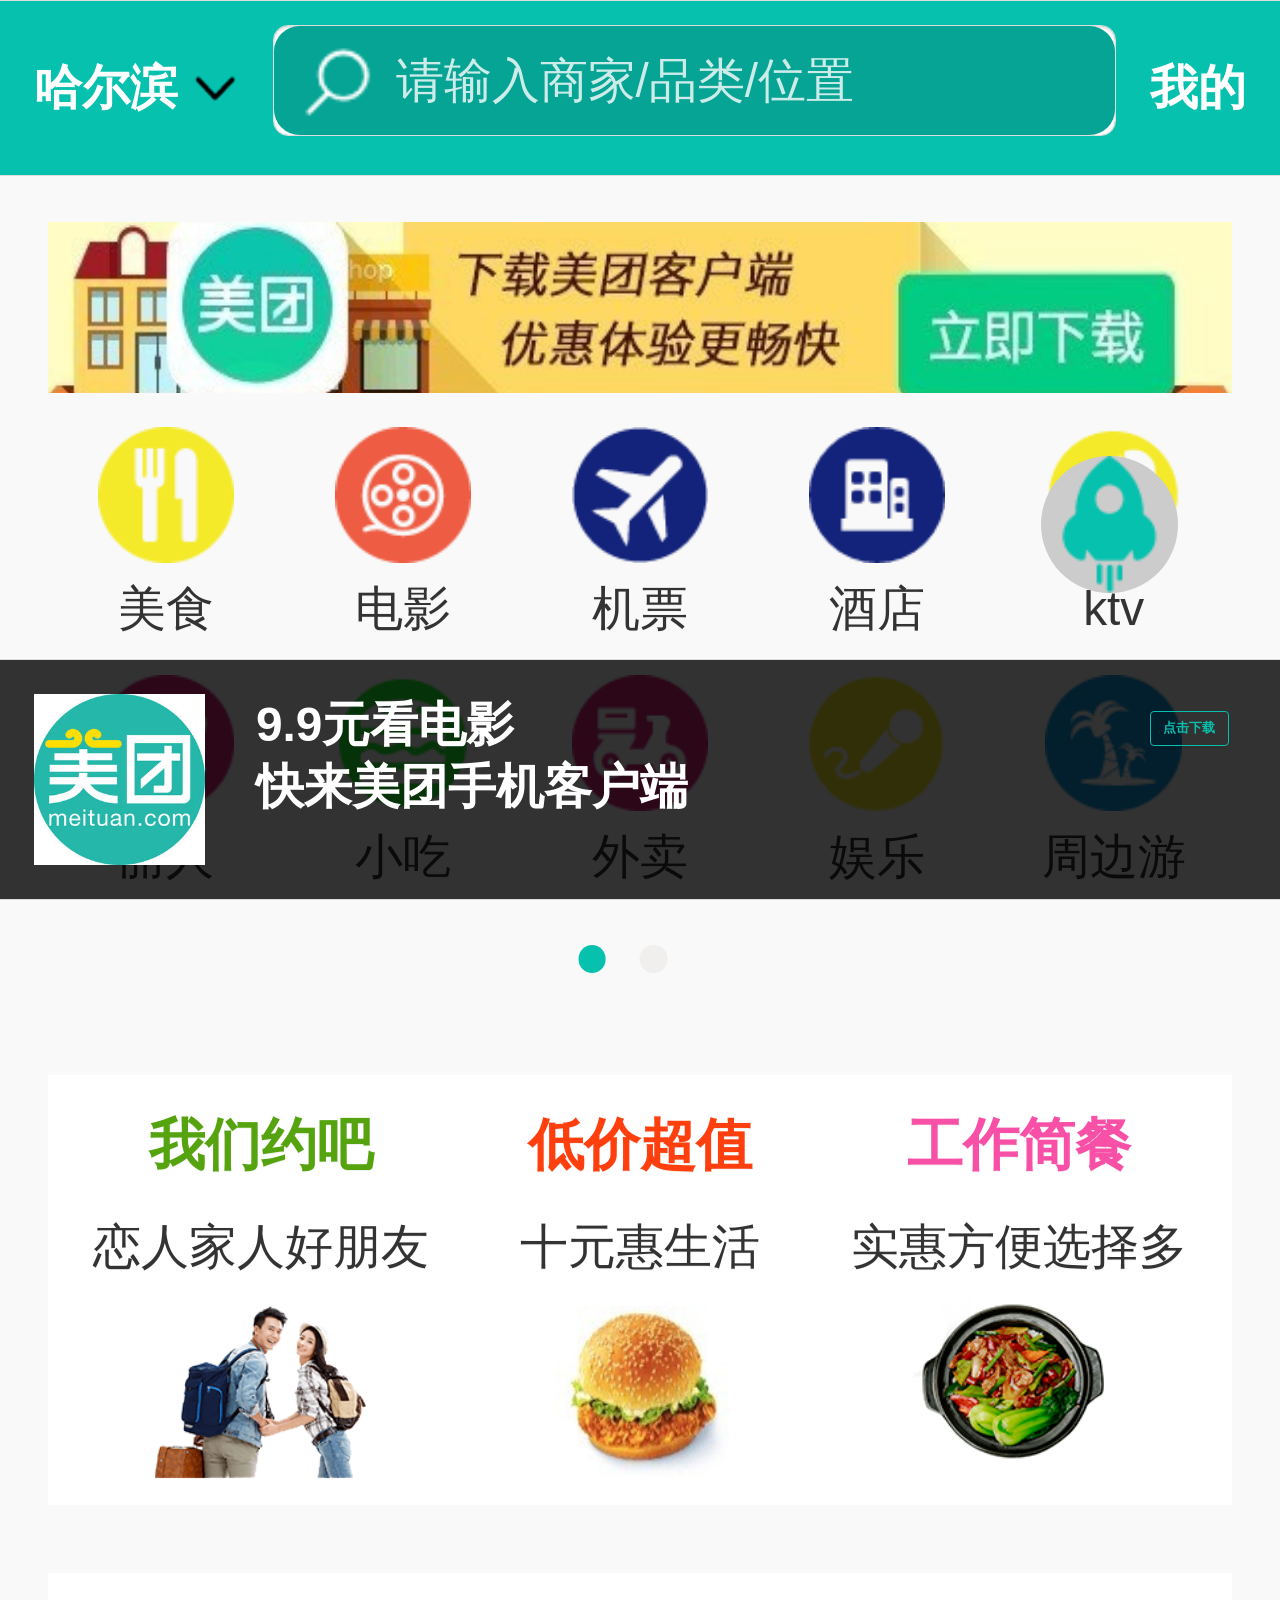
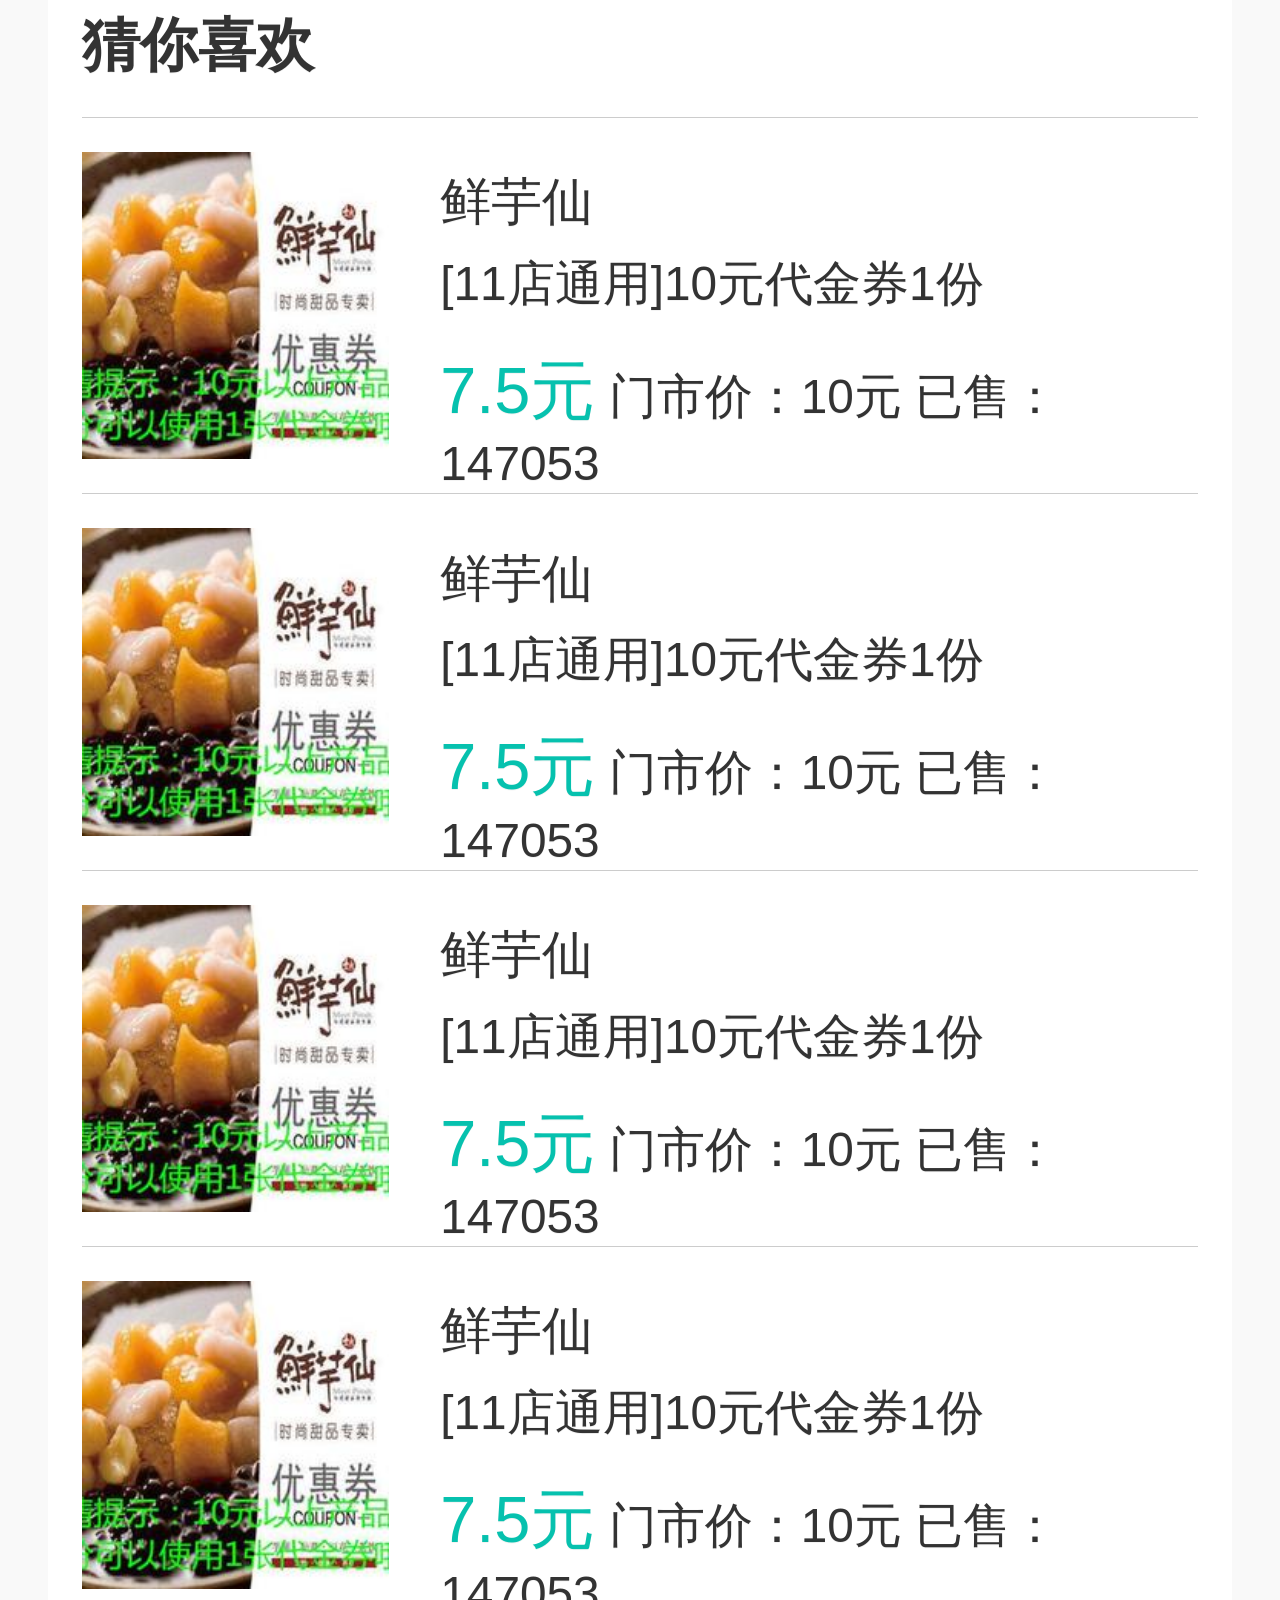
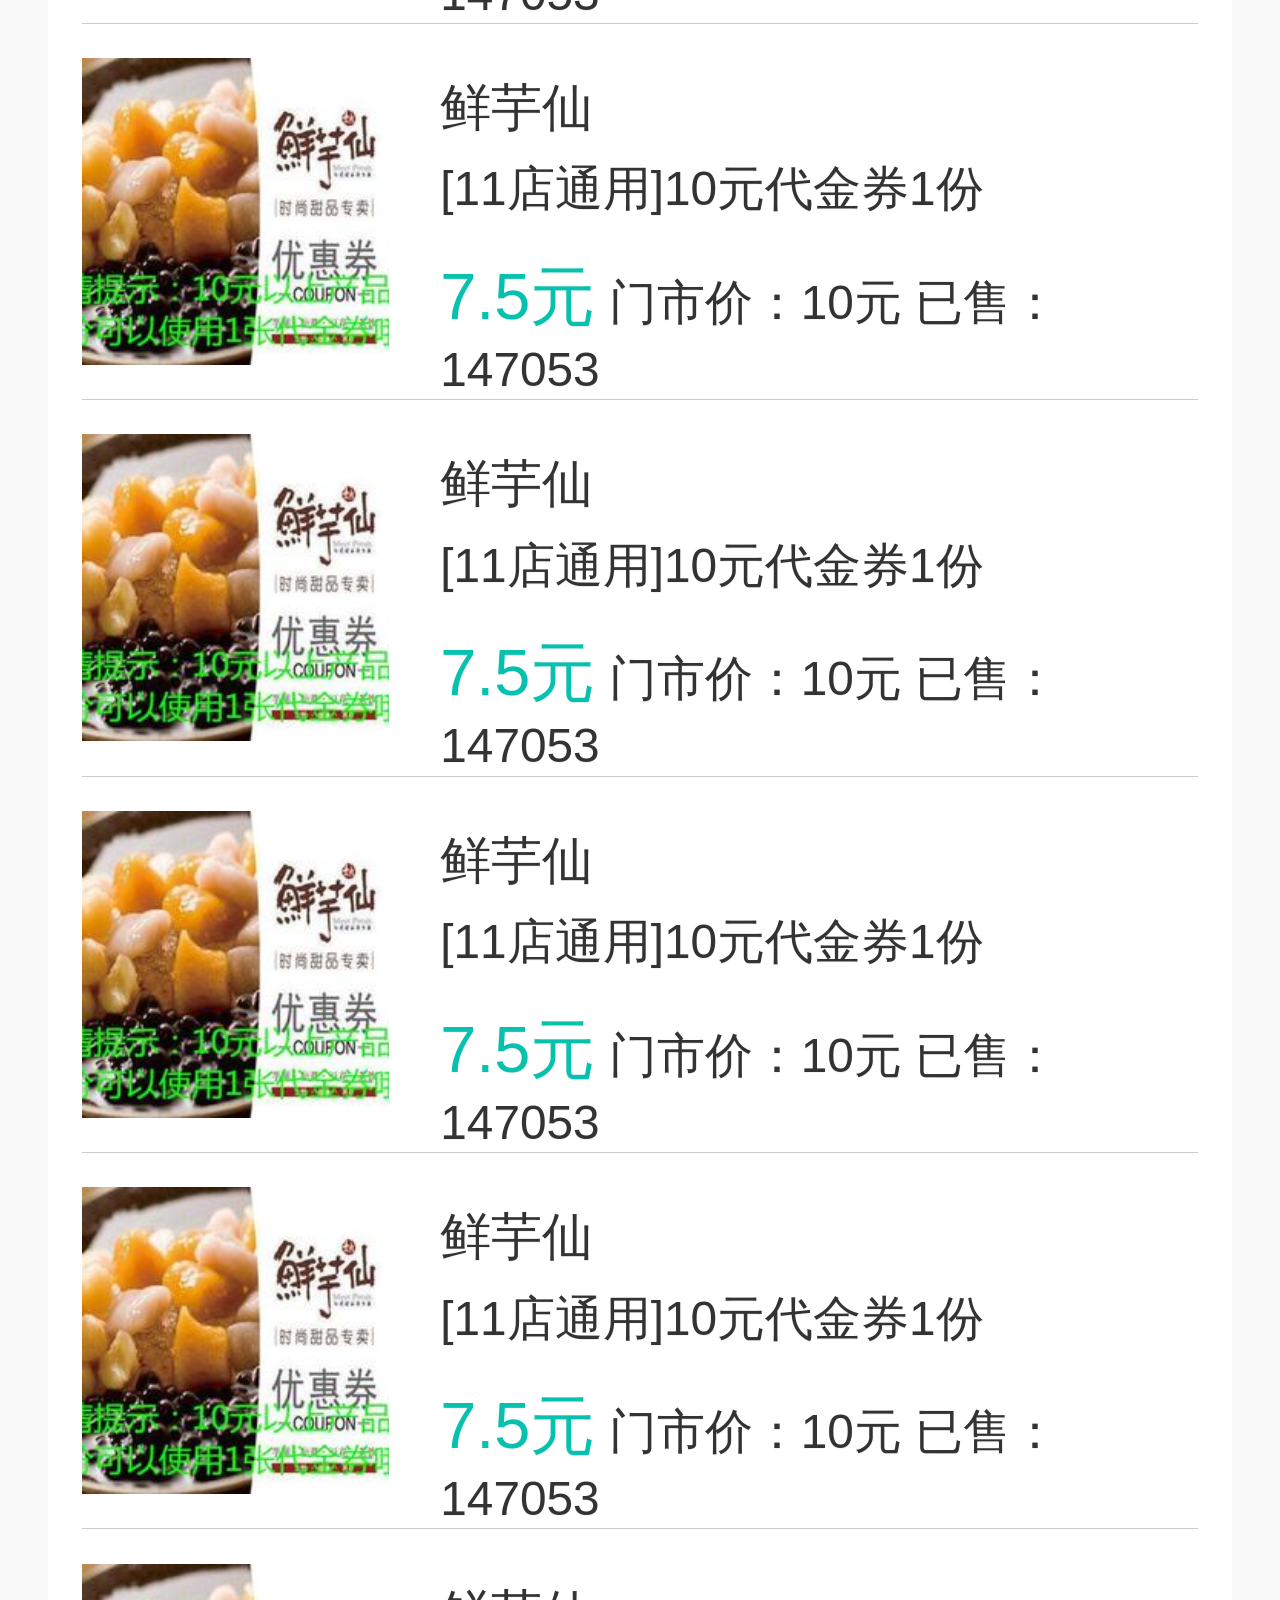
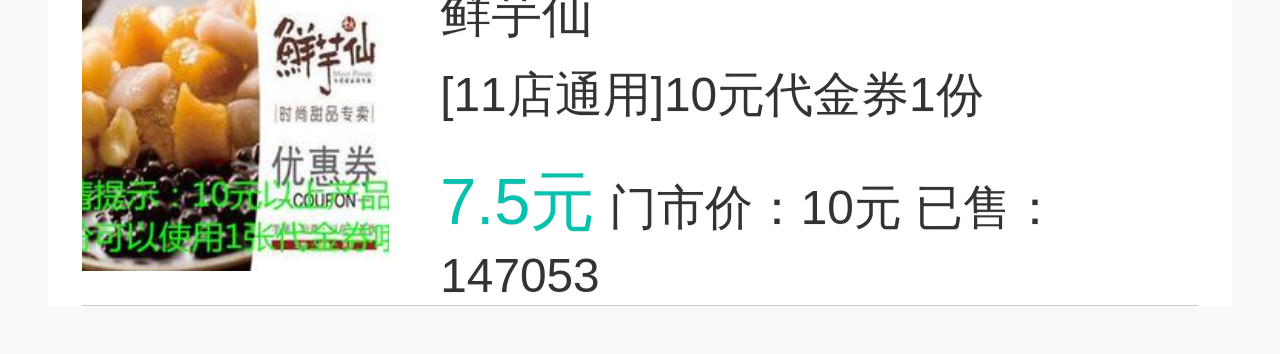
<file: meituan/index.html>
<!DOCTYPE html>
<html>
<head lang="en">
    <meta charset="UTF-8">
    <meta name="viewport"
          content="width=device-width, user-scalable=no, initial-scale=1.0, maximum-scale=1.0, minimum-scale=1.0"/>
    <title>我的团jqm</title>
    <link rel="shortcut icon" href="img/favicon.ico" />
    <link rel="stylesheet" href="css/jquery.mobile-1.4.5.css">
    <link rel="stylesheet" href="css/common.css">
    <link rel="stylesheet" href="css/index.css">
    <link rel="stylesheet" href="css/detail.css">
    <script src="javascript/rem.js"></script>
    <script src="javascript/jquery-1.12.4.js"></script>
    <script src="javascript/index.js"></script>
    <script src="javascript/jquery.mobile-1.4.5.js"></script>

</head>
<body>

      <div data-role="page">
          <div data-role="header" id="header">
           <div id="city">
               哈尔滨
           </div>
          <div id="search">
              <input type="text" placeholder="请输入商家/品类/位置">
          </div>
          <div id="mine">
              <span >我的</span>
          </div>


          </div>
          <div role="main" class="ui-content">
          <div id="banner">
      </div>
      <div id="guide">
          <ul>
              <li>
                  <img src="img/meishi.png" alt=""/>
                  <p>美食</p>
              </li>
              <li>
                  <img src="img/dianying.png" alt=""/>
                  <p>电影</p>
              </li>
              <li>
                  <img src="img/jipiao.png" alt=""/>
                  <p>机票</p>
              </li>
              <li>
                  <img src="img/jiudian.png" alt=""/>
                  <p>酒店</p>
              </li>
              <li>
                  <img src="img/ktv.png" alt=""/>
                  <p>ktv</p>
              </li>
              <li>
                  <img src="img/meishi.png" alt=""/>
                  <p>美食</p>
              </li>
              <li>
                  <img src="img/dianying.png" alt=""/>
                  <p>电影</p>
              </li>
              <li>
                  <img src="img/jipiao.png" alt=""/>
                  <p>机票</p>
              </li>
              <li>
                  <img src="img/jiudian.png" alt=""/>
                  <p>酒店</p>
              </li>
              <li>
                  <img src="img/ktv.png" alt=""/>
                  <p>ktv</p>
              </li>
              <li>
                  <img src="img/liren.png" alt=""/>
                  <p>丽人</p>
              </li>
              <li>
                  <img src="img/xiaochi.png" alt=""/>
                  <p>小吃</p>
              </li>
              <li>
                  <img src="img/waimai.png" alt=""/>
                  <p>外卖</p>
              </li>
              <li>
                  <img src="img/yule.png" alt=""/>
                  <p>娱乐</p>
              </li>
              <li>
                  <img src="img/zhoubianyou.png" alt=""/>
                  <p>周边游</p>
              </li>
              <li>
                  <img src="img/liren.png" alt=""/>
                  <p>丽人</p>
              </li>
              <li>
                  <img src="img/xiaochi.png" alt=""/>
                  <p>小吃</p>
              </li>
              <li>
                  <img src="img/waimai.png" alt=""/>
                  <p>外卖</p>
              </li>
              <li>
                  <img src="img/yule.png" alt=""/>
                  <p>娱乐</p>
              </li>
              <li>
                  <img src="img/zhoubianyou.png" alt=""/>
                  <p>周边游</p>
              </li>

          </ul>
          <div id="nav">
             <span id="left" class="active"></span>
              <span id="right"></span>
          </div>

      </div>
      <div id="activity">
          <div>
              <h3 class="friend">我们约吧</h3>
              <p>恋人家人好朋友</p>
              <img src="img/activity1.png" alt=""/>
          </div>
          <div>
              <h3 class="low-price">低价超值</h3>
              <p>十元惠生活</p>
              <img src="img/activity2.jpg" alt=""/>
          </div>
          <div>
              <h3 class="quick-meal">工作简餐</h3>
              <p>实惠方便选择多</p>
              <img src="img/activity3.png" alt=""/>
          </div>

      </div>
<div id="guess">
    <h3>猜你喜欢</h3>
    <ul id="menu">
        <li>
            <img src="img/xianyuxian.jpg" alt="" class="brand">
            <div class="detail">
                <p class="detail-name">鲜芋仙</p>
                <p class="detail-desc">[11店通用]10元代金券1份</p>
                <div>
                    <span class="price">7.5元</span>
                    <span>门市价：10元</span>
                    <span class="sold">已售：147053</span>
                </div>


            </div>
        </li>
        <li>
            <img src="img/xianyuxian.jpg" alt="" class="brand">
            <div class="detail">
                <p class="detail-name">鲜芋仙</p>
                <p class="detail-desc">[11店通用]10元代金券1份</p>
                <div>
                    <span class="price">7.5元</span>
                    <span>门市价：10元</span>
                    <span class="sold">已售：147053</span>
                </div>


            </div>
        </li>
        <li>
            <img src="img/xianyuxian.jpg" alt="" class="brand">
            <div class="detail">
                <p class="detail-name">鲜芋仙</p>
                <p class="detail-desc">[11店通用]10元代金券1份</p>
                <div>
                    <span class="price">7.5元</span>
                    <span>门市价：10元</span>
                    <span class="sold">已售：147053</span>
                </div>


            </div>
        </li>
        <li>
            <img src="img/xianyuxian.jpg" alt="" class="brand">
            <div class="detail">
                <p class="detail-name">鲜芋仙</p>
                <p class="detail-desc">[11店通用]10元代金券1份</p>
                <div>
                    <span class="price">7.5元</span>
                    <span>门市价：10元</span>
                    <span class="sold">已售：147053</span>
                </div>


            </div>
        </li>
        <li>
            <img src="img/xianyuxian.jpg" alt="" class="brand">
            <div class="detail">
                <p class="detail-name">鲜芋仙</p>
                <p class="detail-desc">[11店通用]10元代金券1份</p>
                <div>
                    <span class="price">7.5元</span>
                    <span>门市价：10元</span>
                    <span class="sold">已售：147053</span>
                </div>


            </div>
        </li>
        <li>
            <img src="img/xianyuxian.jpg" alt="" class="brand">
            <div class="detail">
                <p class="detail-name">鲜芋仙</p>
                <p class="detail-desc">[11店通用]10元代金券1份</p>
                <div>
                    <span class="price">7.5元</span>
                    <span>门市价：10元</span>
                    <span class="sold">已售：147053</span>
                </div>


            </div>
        </li>
        <li>
            <img src="img/xianyuxian.jpg" alt="" class="brand">
            <div class="detail">
                <p class="detail-name">鲜芋仙</p>
                <p class="detail-desc">[11店通用]10元代金券1份</p>
                <div>
                    <span class="price">7.5元</span>
                    <span>门市价：10元</span>
                    <span class="sold">已售：147053</span>
                </div>


            </div>
        </li>
        <li>
            <img src="img/xianyuxian.jpg" alt="" class="brand">
            <div class="detail">
                <p class="detail-name">鲜芋仙</p>
                <p class="detail-desc">[11店通用]10元代金券1份</p>
                <div>
                    <span class="price">7.5元</span>
                    <span>门市价：10元</span>
                    <span class="sold">已售：147053</span>
                </div>


            </div>
        </li>
        <li>
            <img src="img/xianyuxian.jpg" alt="" class="brand">
            <div class="detail">
                <p class="detail-name">鲜芋仙</p>
                <p class="detail-desc">[11店通用]10元代金券1份</p>
                <div>
                    <span class="price">7.5元</span>
                    <span>门市价：10元</span>
                    <span class="sold">已售：147053</span>
                </div>


            </div>
        </li>



    </ul>
</div>
              <div id="go-top"></div>
          </div>
       <div data-role="footer" id="footer">
           <img src="img/meituan.jpg" alt="" class="logo">
            <div>
                <p>9.9元看电影</p>
                <p>快来美团手机客户端</p>
            </div>
           <button class="download">点击下载</button>
       </div>




</div>
</body>
</html>
</file>
<file: meituan/css/common.css>
*{
    margin: 0;
    padding: 0;
}
a{
    text-decoration: none;
}
li{
    list-style: none;
}
img{
    border: 0;
}
body{
    font-size: 0.28rem;
}
</file>
<file: meituan/css/index.css>
#header{
    width: 100%;
    background: #06c1ae;
    display: -webkit-box;
    height: 1.02rem;
    line-height: 1.02rem;
    position: fixed;
    top:0;
    z-index: 1;

}
#city{
    width: 1.2rem;

    background: url("../img/downarrow.png") no-repeat 0.9rem center;
    -webkit-background-size: 0.32rem 0.32rem;
     background-size: 0.32rem 0.32rem;
    -moz-background-size: 0.32rem 0.32rem;
    color: #fff ;
    margin: 0 0.2rem;
    text-shadow: none;

}
#search{
    -webkit-box-flex: 1;
    -moz-box-flex: 1;

       }
#search input{
    width:100%;
    height: 0.64rem;
    -webkit-border-radius: 0.15rem;
    border-radius: 0.15rem;
    -moz-border-radius: 0.15rem;

    outline:none;
    border: #05a494 ;
    background: #05a494 url(../img/magnify.png) no-repeat 0.12rem center;
    -webkit-background-size: 0.5rem;
    background-size: 0.5rem;
    -moz-background-size: 0.5rem;
    text-indent: 0.6rem;
    color: #fff ;
    text-shadow: none;

            }
#search input::-webkit-input-placeholder{
color: #fff;
    opacity: .8;
}
#mine{
color: #fff;
    margin:0 0.2rem;
    text-shadow: none;
}
#banner{
    height: 1rem;
    background: #f0efed url(../img/banner.jpg) no-repeat center;
    -webkit-background-size:7.8rem 1.2rem;

    -moz-background-size: 7.8rem 1.2rem;

    background-size:7.4rem 1.2rem;
    margin-top:1.02rem;
}
#guide{
    width: 100%;
    height: 3.6rem;
    overflow: hidden;
    position:relative;
}
#guide ul{
    width: 200%;
    height: 100%;
    position: absolute;
    top: 0;
    left: 0;
    transition: left 1s ease;
}
#guide img{
    width: 0.8rem;
    height: 0.8rem;
}
#guide li{
    text-align: center;
    width: 10%;
    float: left;
    margin-top: 0.2rem;
}
#nav{
    position: absolute;
    bottom: 0.2rem;
    left: 50%;
    transform: translateX(-50%);
}
#nav span{
    width: 0.16rem;
    height: 0.16rem;
    -webkit-border-radius: 50%;
    -moz-border-radius: 50%;
    border-radius: 50%;
    float: left;
    background-color: #f0efee;
    margin-right: 0.2rem;
}
#nav span.active{
    background-color: #06c1ae;
}
#activity{
    display: -webkit-box;
    text-align: center;
    margin: .4rem 0;
    background-color: #fff;
}
#activity div{
    -webkit-box-flex: 1;
}
#activity img{
    width: 1.24rem;
    height: 1.24rem;
}
#activity .friend{
    color: #55a40f;
}
#activity .low-price{
    color: #ff3f0d;
}
#activity .quick-meal{
    color: #f84fa7;
}
#activity h3{
    margin: 0.2rem 0;
}
#guess{
    background: #ffffff;
    padding: 0 0.2rem;
}
#guess h3{
    color: #333;
    font-size: .34rem;
    border-bottom: 1px solid #ccc;
    padding: 0.2rem 0;

}
#menu .brand{
    width: 1.8rem;
    height: 1.8rem;
    /*float: left;*/
    -webkit-box-flex: 1;
}
#menu li{
    height: 1.8rem;
    padding: 0.2rem 0;
    border-bottom: 1px solid #ccc;
    display: -webkit-box;
}
#menu .detail{
    -webkit-box-flex: 2;
    margin-left: 0.3rem;

}
#menu .detail-name{
    font-size: .3rem;
    font-weight: 400;
    padding: 0.1rem 0;
}
#menu .price{
    font-size:.38rem;
    color: #06c1ae;
}
#menu .detail-desc{
    margin-bottom: 0.2rem;
}
#menu .sold{
    /*margin-left: 0.6rem;*/
}
#footer{
    height: 1rem;
    width: 100%;
    padding: 0.2rem 0;
    background: rgba(0,0,0,0.8);
    position: fixed;
    bottom: 0;
    display: -webkit-box;
}
#footer .logo{
    height: 1rem;
    width: 1rem;
    margin-left: 0.2rem;
}
#footer img, #footer div, #footer button{
    -webkit-box-flex: 1;
}
#footer p{
    color: #fff;
    margin-left: 0.3rem;
    text-shadow: none;

}
#footer .download{
margin-right: 0.3rem;
    background-color: transparent;
    color:#06c1ae;
    text-shadow: none;
    border: 1px solid #06c1ae;

}
#go-top{
    width: 0.8rem;
    height: 0.8rem;
    background: url(../img/top.png) no-repeat #ccc;
    position: fixed;
    right: 0.6rem;
    bottom: 1.8rem;
    -webkit-background-size: 0.8rem 0.8rem;
    background-size: 0.8rem 0.8rem;
    border-radius: 50%;

}
</file>
<file: meituan/css/detail.css>
#header{
    height: 1.02rem;
    background: #06c1ae;
    line-height: 1.02rem;
    display: -webkit-box;
    position: fixed;
    top: 0;
    left: 0;
    width: 100%;
    z-index:1;
}
#left{
    width: 1.2rem;
}
#left img{
    width: 0.45rem;
    height: 0.45rem;
    margin-top: 0.3rem;
}
#group{
    -webkit-box-flex:1;
    text-align: center;
    color: #fff;
    font-size: 0.36rem;
}

#collect{
    color: #fff;
    width: 1.4rem;
}

#banner1{
    background: url(../img/banner-xianyuxian.jpg) no-repeat center;
    width: 100%;
    height: 4.5rem;
    margin-top:1.02rem;
    background-size: cover;
}
#banner1 p{
    color: #fff;
}
#banner1{
    position: relative;

}
#banner1 .product-name{
    position: absolute;
     bottom: 0.2rem;
    left: 0.2rem;
}
#banner1 .product-name p:first-child{
    font-size: 0.38rem;
    margin-top:0.15rem;
}
#price{
    padding: 0.28rem 0.2rem;
    border-bottom: 1px solid #ccc;
}
#price .preferential-price span{
    font-size: 0.66rem;
}
#price .preferential-price{

    color:#06c1ae;
    font-weight: bolder;
}

#price .buy{
    width: 2.52rem;
    height: 0.8rem;
    background-color: #ff9900;
    color: #fff;
    border: 0;
    outline: none;
    border-radius: 0.1rem;
    font-size: 0.4rem;
    /*margin-left: 1.2rem;*/
    float: right;
}
#explain span{
    float: left;
    margin-top:0.1rem ;
}
#explain span:nth-child(1){
    background-image: url(../img/refund.png);
    color: #6dbe03;
}
#explain span:nth-child(2){
    background-image: url(../img/right.png);
    color: #6dbe03;
    margin-left: 0.8rem;
}
#explain span:last-child{
    background-image: url(../img/sold.png);
    padding-left: 0.5rem;
    margin-top: 0.1rem;
}
#explain .refund{
    background-repeat: no-repeat;
    background-position: left center;
    background-size: 0.4rem 0.4rem;
    padding-left: 0.5rem;
}
#evaluate-type{
    margin: 0.3rem 0;
    padding: 0.28rem 0.2rem;
}
#star{
    margin-top: 0.1rem;
    border-bottom: 1px solid #ccc;
    padding-bottom: 0.1rem;
}
#star img{
    width: 0.32rem;
    height: 0.32rem;
}
#star .score{
    color:#ff9712;
}
#star .evaluate-num{
    margin-left: 1.5rem;
}
#type{
    height: 2.7rem;

}
#type span{
    border:1px solid #999999;
    padding: 0.1rem;
    float: left;
    margin-top: 0.2rem;
    margin-right: 0.2rem;
    border-radius: 0.1rem;
}
#type span.hot{
    border:1px solid #ff9712;
    color:#ff9712;
}
#inform{
    float: left;
}
#inform h3{
    padding-bottom: 0.2rem;
    margin-top: 0.2rem;
}
#inform p{
    color: #eb8706;
    border-top: 1px solid #ccc;
    padding-top: 0.3rem;
}
</file>
